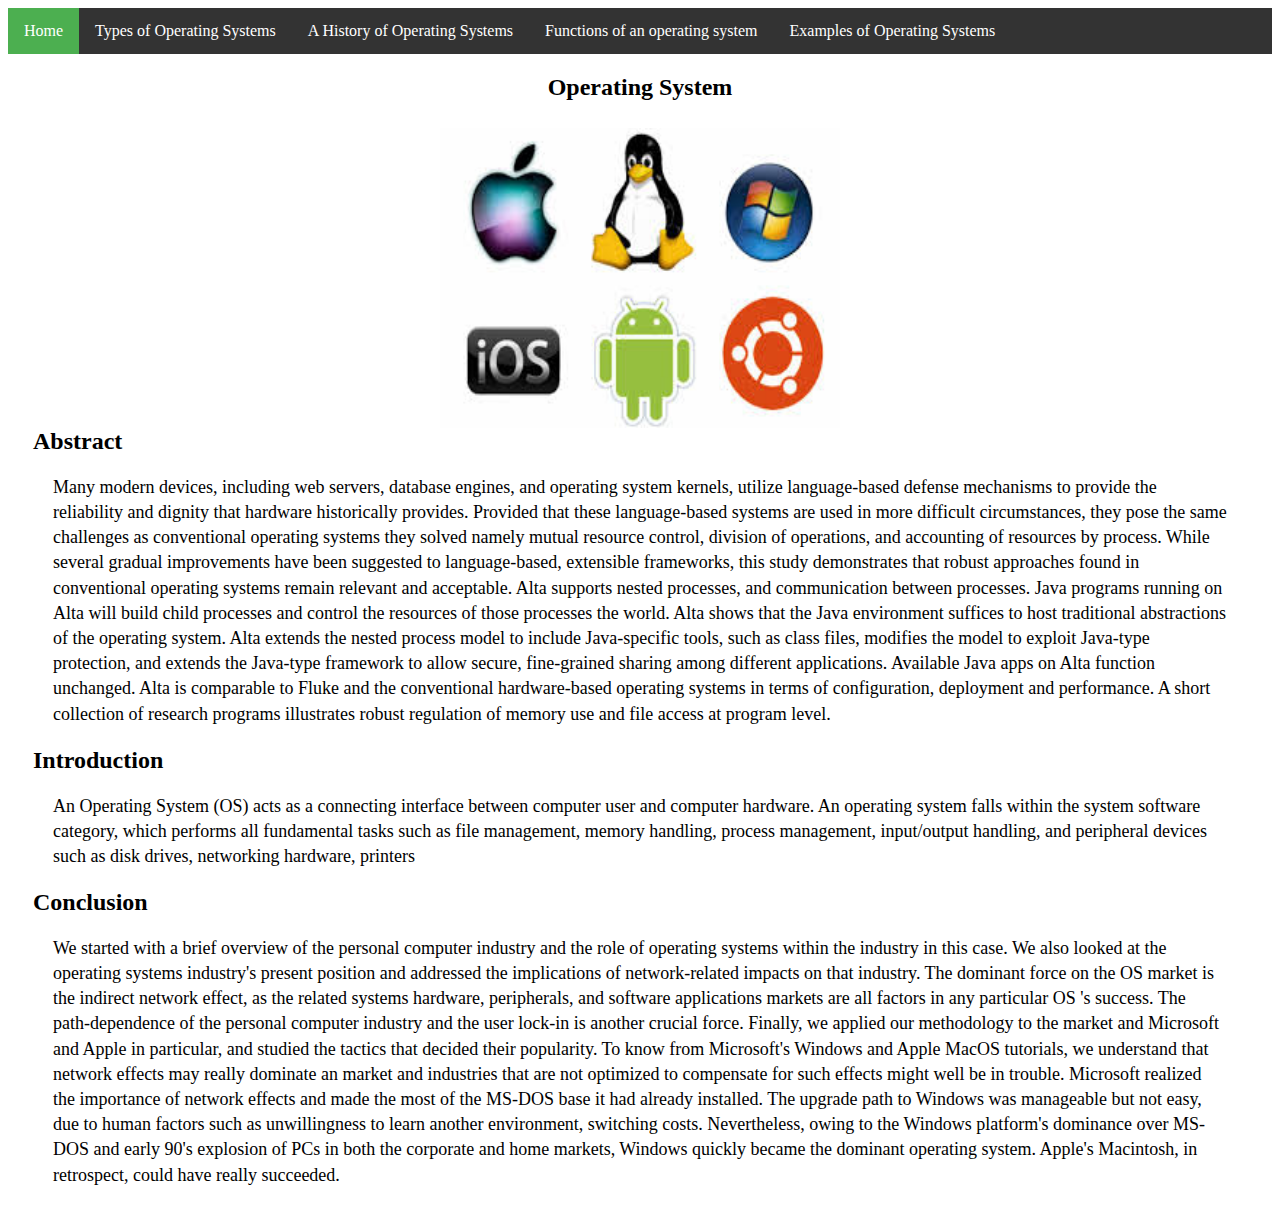
<file: index.html>
<!DOCTYPE html>
<html>
	<head>
		<link rel="stylesheet" type="text/css" href="style.css">
	</head>
	<body">
			<ul>
			  <li><a class="active" href="home.html">Home</a></li>
			  <li><a href="Types.html">Types of Operating Systems </a></li>
			  <li><a href="History.html">A History of Operating Systems</a></li>
			  <li><a href="Functions.html">Functions of an operating system </a></li>
			  <li><a href="Examples_of_Operating_Systems.html"> Examples of Operating Systems</a></li>

			</ul>
			<div class="outerLevel">
			<h2>

				<center>Operating System</center>
				<br>
				<img src="imge/os.jpg" width="400" height="300" alt="os.jpg" style="margin-left: auto; margin-right: auto; display: block;" />

				
				Abstract
				<br /> 
			</h2>
				
					<p class="giveMargin">
						Many modern devices, including web servers, database engines, and operating system kernels, utilize language-based defense mechanisms to provide the reliability and dignity that hardware historically provides. Provided that these language-based systems are used in more difficult circumstances, they pose the same challenges as conventional operating systems they solved namely mutual resource control, division of operations, and accounting of resources by process. While several gradual improvements have been suggested to language-based, extensible frameworks, this study demonstrates that robust approaches found in conventional operating systems remain relevant and acceptable. Alta supports nested processes, and communication between processes. Java programs running on Alta will build child processes and control the resources of those processes the world. Alta shows that the Java environment suffices to host traditional abstractions of the operating system. Alta extends the nested process model to include Java-specific tools, such as class files, modifies the model to exploit Java-type protection, and extends the Java-type framework to allow secure, fine-grained sharing among different applications. Available Java apps on Alta function unchanged. Alta is comparable to Fluke and the conventional hardware-based operating systems in terms of configuration, deployment and performance. A short collection of research programs illustrates robust regulation of memory use and file access at program level.
					</p>
<h2>Introduction</h2>
<p class="giveMargin">
	An Operating System (OS) acts as a connecting interface between computer user and computer hardware. An operating system falls within the system software category, which performs all fundamental tasks such as file management, memory handling, process management, input/output handling, and peripheral devices such as disk drives, networking hardware, printers

</p>
				<h2>Conclusion</h2>
				<p class="giveMargin">
					We started with a brief overview of the personal computer industry and the role of operating systems within the industry in this case. We also looked at the operating systems industry's present position and addressed the implications of network-related impacts on that industry. The dominant force on the OS market is the indirect network effect, as the related systems hardware, peripherals, and software applications markets are all factors in any particular OS 's success. The path-dependence of the personal computer industry and the user lock-in is another crucial force. Finally, we applied our methodology to the market and Microsoft and Apple in particular, and studied the tactics that decided their popularity. To know from Microsoft's Windows and Apple MacOS tutorials, we understand that network effects may really dominate an market and industries that are not optimized to compensate for such effects might well be in trouble. Microsoft realized the importance of network effects and made the most of the MS-DOS base it had already installed. The upgrade path to Windows was manageable but not easy, due to human factors such as unwillingness to learn another environment, switching costs. Nevertheless, owing to the Windows platform's dominance over MS-DOS and early 90's explosion of PCs in both the corporate and home markets, Windows quickly became the dominant operating system. Apple's Macintosh, in retrospect, could have really succeeded. 
				</p>

			</div>

	</body>
</html>
</file>
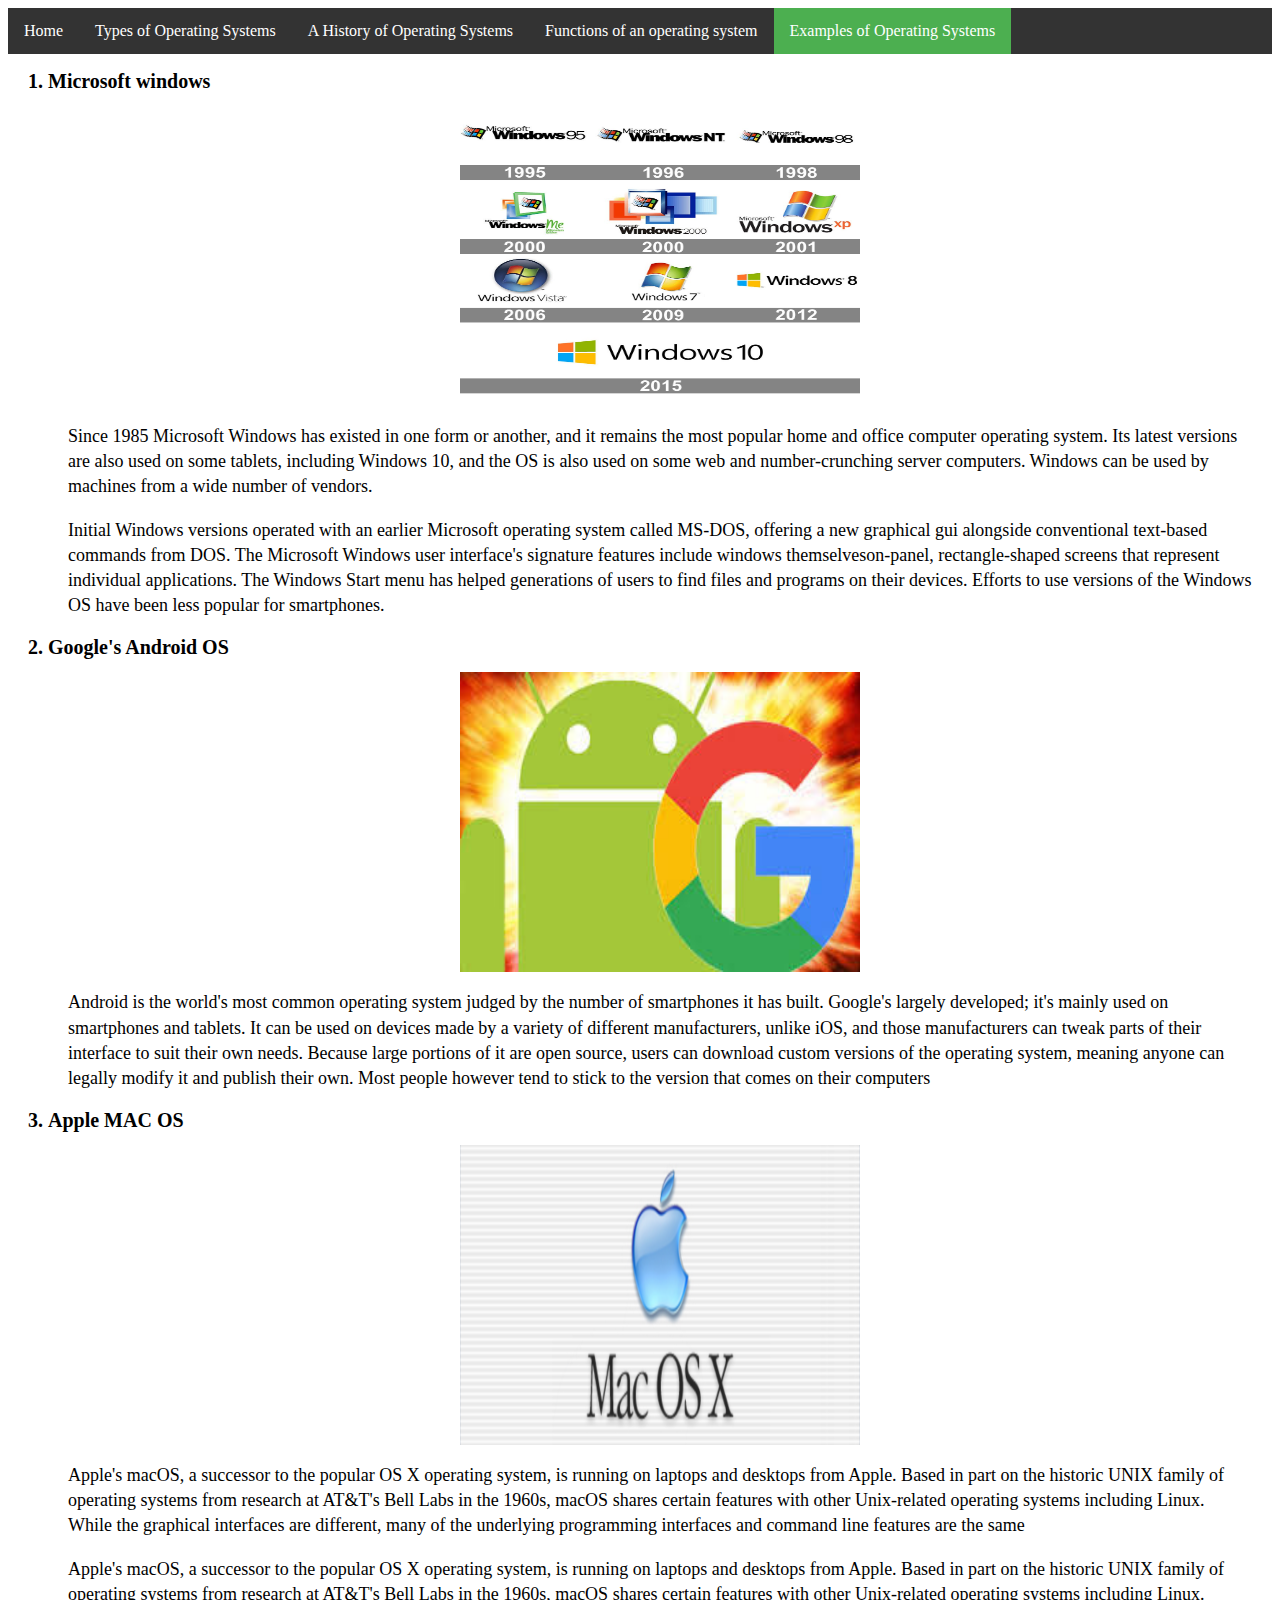
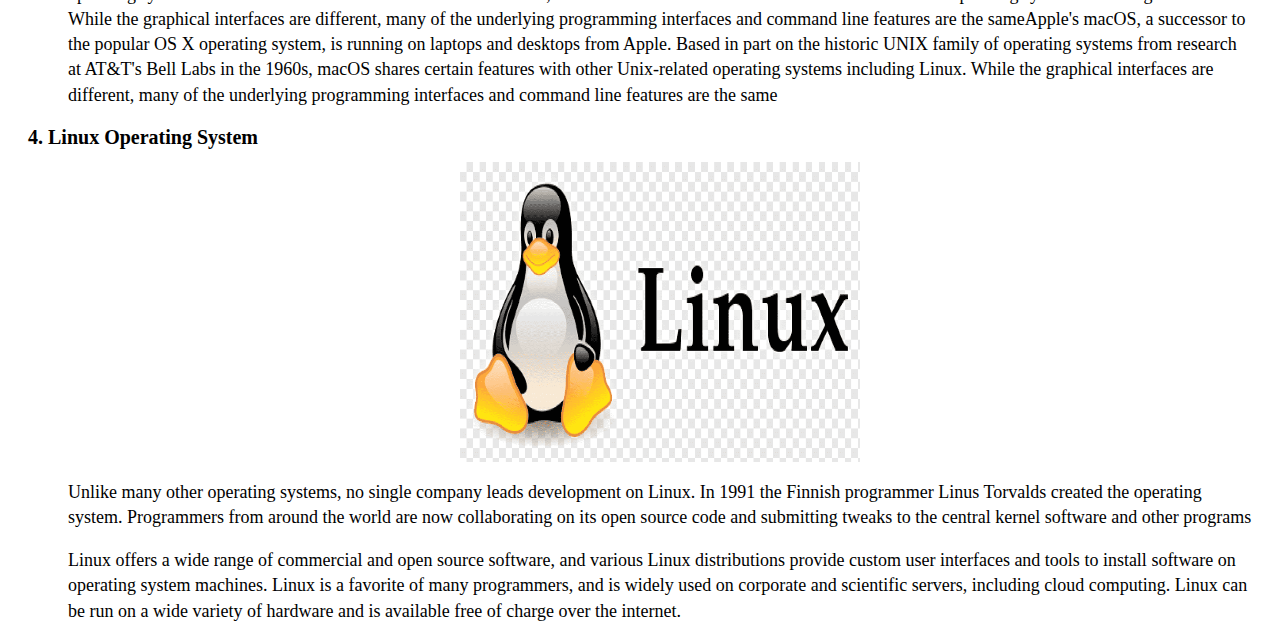
<file: Examples_of_Operating_Systems.html>
<!DOCTYPE html>
<html>
	<head>
		<link rel="stylesheet" type="text/css" href="style.css">
	</head>
	<body>
		<ul>
			<li><a href="index.html">Home</a></li>
			<li><a href="Types.html">Types of Operating Systems </a></li>
			<li><a href="History.html">A History of Operating Systems</a></li>
			<li><a href="Functions.html">Functions of an operating system </a></li>
			<li><a class="active" href="Examples_of_Operating_Systems.html"> Examples of Operating Systems</a></li>

		  </ul>

		  <ol >
			<li style="font-size: 20px; font-weight: bold;">Microsoft windows</li><br/><br/>
			<img src="imge/Windows-Logo-history.jpg" width="400" height="300" alt="Windows-Logo-history.jpg" style="margin-left: auto; margin-right: auto; display: block;" />
<p class="giveMargin">
	Since 1985 Microsoft Windows has existed in one form or another, and it remains the most popular home and office computer operating system. Its latest versions are also used on some tablets, including Windows 10, and the OS is also used on some web and number-crunching server computers. Windows can be used by machines from a wide number of vendors. </p>
<p class="giveMargin">
	Initial Windows versions operated with an earlier Microsoft operating system called MS-DOS, offering a new graphical gui alongside conventional text-based commands from DOS. The Microsoft Windows user interface's signature features include windows themselveson-panel, rectangle-shaped screens that represent individual applications. The Windows Start menu has helped generations of users to find files and programs on their devices. Efforts to use versions of the Windows OS have been less popular for smartphones. </p>
<li style="font-size: 20px; font-weight: bold;">Google's Android OS</li><br/><br/>
<img src="imge/g.jpg" width="400" height="300" alt="g.jpg" style="margin-left: auto; margin-right: auto; display: block;" />
<p class="giveMargin">
	Android is the world's most common operating system judged by the number of smartphones it has built. Google's largely developed; it's mainly used on smartphones and tablets. It can be used on devices made by a variety of different manufacturers, unlike iOS, and those manufacturers can tweak parts of their interface to suit their own needs. Because large portions of it are open source, users can download custom versions of the operating system, meaning anyone can legally modify it and publish their own. Most people however tend to stick to the version that comes on their computers</p>
<li style="font-size: 20px; font-weight: bold;">Apple MAC OS	</li><br/><br/>
<img src="imge/mac.png" width="400" height="300" alt="mac.png" style="margin-left: auto; margin-right: auto; display: block;" />
<p class="giveMargin">
	Apple's macOS, a successor to the popular OS X operating system, is running on laptops and desktops from Apple. Based in part on the historic UNIX family of operating systems from research at AT&T's Bell Labs in the 1960s, macOS shares certain features with other Unix-related operating systems including Linux. While the graphical interfaces are different, many of the underlying programming interfaces and command line features are the same</p>
	<p class="giveMargin">
	Apple's macOS, a successor to the popular OS X operating system, is running on laptops and desktops from Apple. Based in part on the historic UNIX family of operating systems from research at AT&T's Bell Labs in the 1960s, macOS shares certain features with other Unix-related operating systems including Linux. While the graphical interfaces are different, many of the underlying programming interfaces and command line features are the sameApple's macOS, a successor to the popular OS X operating system, is running on laptops and desktops from Apple. Based in part on the historic UNIX family of operating systems from research at AT&T's Bell Labs in the 1960s, macOS shares certain features with other Unix-related operating systems including Linux. While the graphical interfaces are different, many of the underlying programming interfaces and command line features are the same</p>
<li style="font-size: 20px; font-weight: bold;">Linux Operating System</li><br/><br/>
<img src="imge/linux.png" width="400" height="300" alt="Linux.png" style="margin-left: auto; margin-right: auto; display: block;" />
<p class="giveMargin">
	Unlike many other operating systems, no single company leads development on Linux. In 1991 the Finnish programmer Linus Torvalds created the operating system. Programmers from around the world are now collaborating on its open source code and submitting tweaks to the central kernel software and other programs</p>
	<p class="giveMargin">
	Linux offers a wide range of commercial and open source software, and various Linux distributions provide custom user interfaces and tools to install software on operating system machines. Linux is a favorite of many programmers, and is widely used on corporate and scientific servers, including cloud computing. Linux can be run on a wide variety of hardware and is available free of charge over the internet. </p>

</ol>

</body>
</html>
</file>
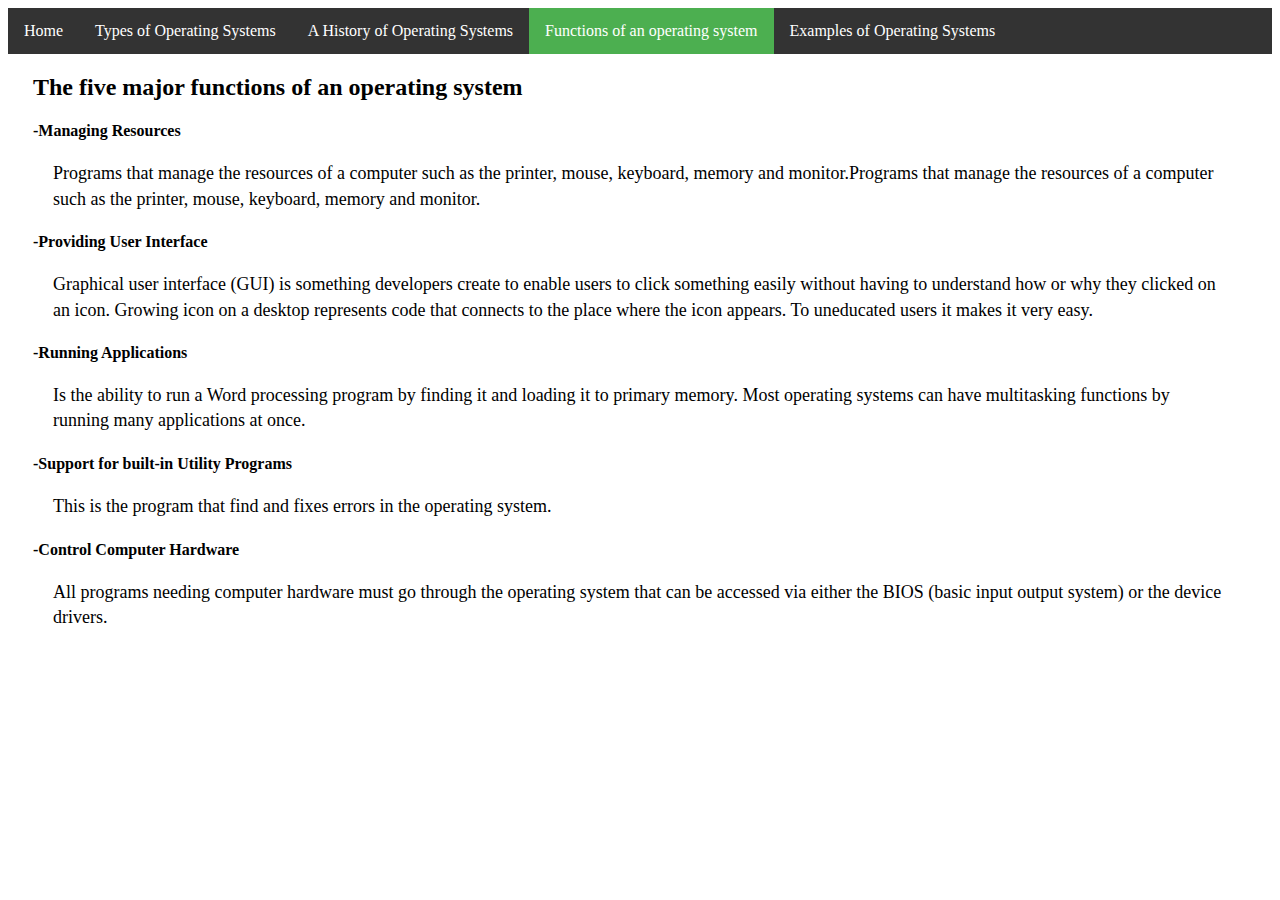
<file: Functions.html>
<!DOCTYPE html>
<html>
	<head>
		<link rel="stylesheet" type="text/css" href="style.css">
	</head>
	<body>
		<ul>
			<li><a href="index.html">Home</a></li>
			<li><a href="Types.html">Types of Operating Systems </a></li>
			<li><a href="History.html">A History of Operating Systems</a></li>
			<li><a class="active" href="Functions.html">Functions of an operating system </a></li>
			<li><a href="Examples_of_Operating_Systems.html"> Examples of Operating Systems</a></li>

		  </ul>
		  <div class="outerLevel">
			<h2>

				The five major functions of an operating system
			</h2> 
				<h4>-Managing Resources</h4>
				
				<p class="giveMargin">
					Programs that manage the resources of a computer such as the printer, mouse, keyboard, memory and monitor.Programs that manage the resources of a computer such as the printer, mouse, keyboard, memory and monitor.</p>

			<h4>-Providing User Interface</h4>
			<p class="giveMargin">
				Graphical user interface (GUI) is something developers create to enable users to click something easily without having to understand how or why they clicked on an icon. Growing icon on a desktop represents code that connects to the place where the icon appears. To uneducated users it makes it very easy.</p>
<h4>-Running Applications</h4>
<p class="giveMargin">
	Is the ability to run a Word processing program by finding it and loading it to primary memory. Most operating systems can have multitasking functions by running many applications at once.</p>
<h4>-Support for built-in Utility Programs</h4>
<p class="giveMargin">
	This is the program that find and fixes errors in the operating system.</p>
<h4>-Control Computer Hardware</h4>
<p class="giveMargin">
	All programs needing computer hardware must go through the operating system that can be accessed via either the BIOS (basic input output system) or the device drivers. </p>	
</div>
</body>
</html>
</file>
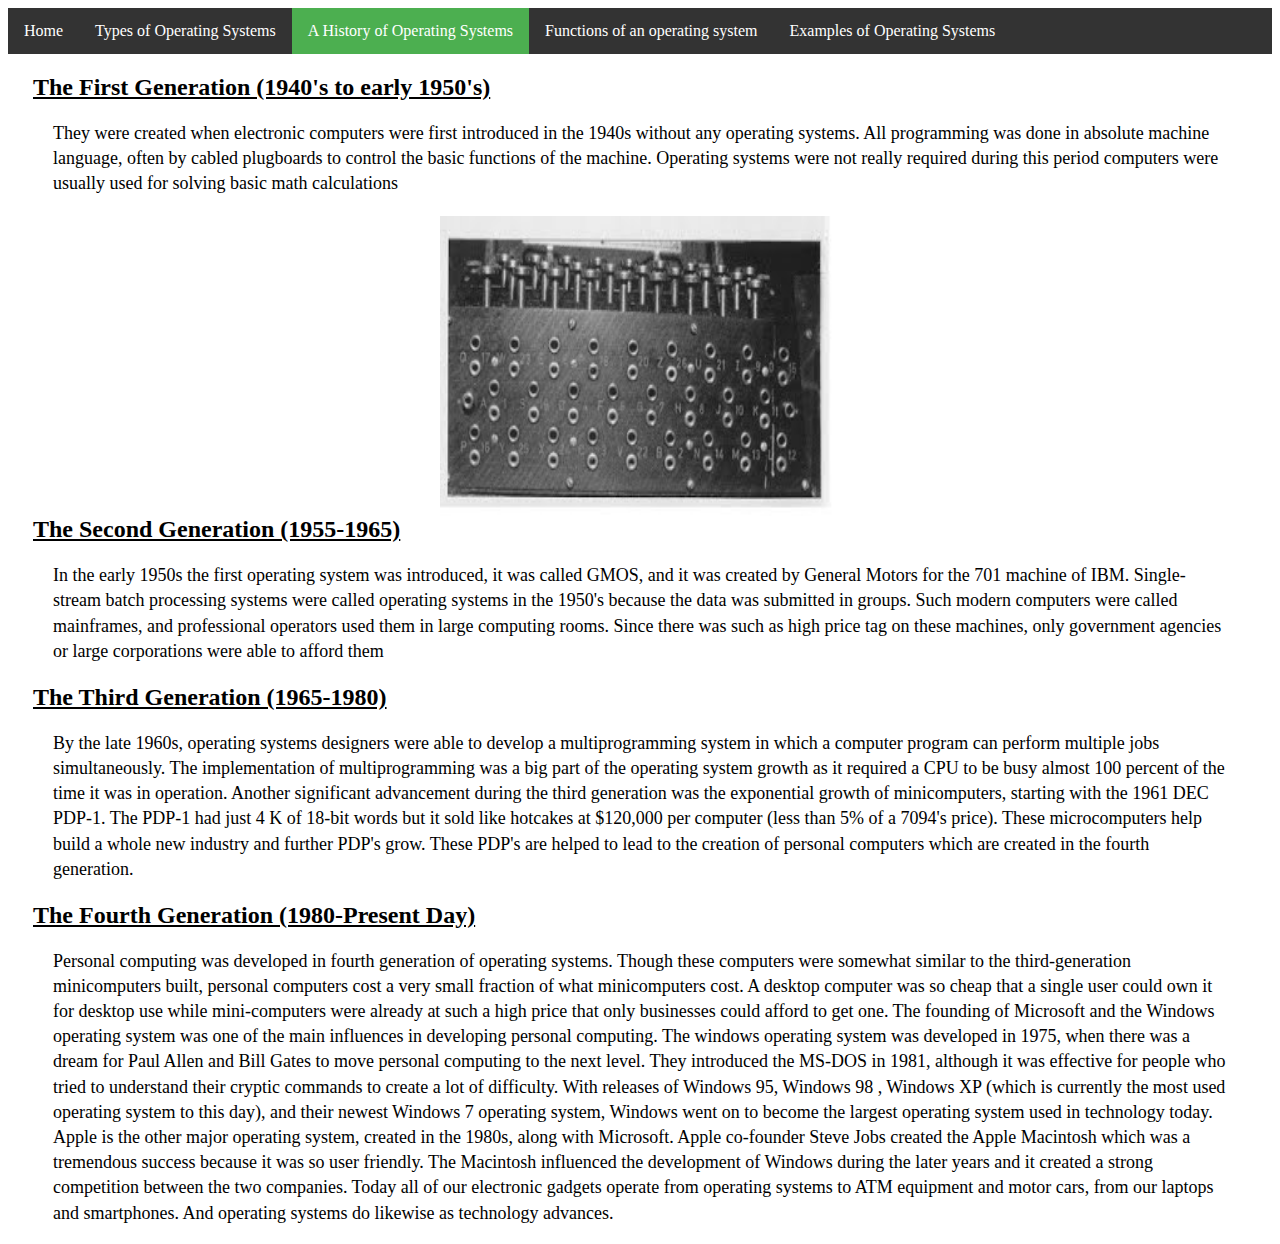
<file: History.html>
<!DOCTYPE html>
<html>
	<head>
		<link rel="stylesheet" type="text/css" href="style.css">
	</head>
	<body>
		<ul>
			<li><a  href="index.html">Home</a></li>
			<li><a href="Types.html">Types of Operating Systems </a></li>
			<li><a class="active" href="History.html">A History of Operating Systems</a></li>
			<li><a href="Functions.html">Functions of an operating system </a></li>
			<li><a href="Examples_of_Operating_Systems.html"> Examples of Operating Systems</a></li>

		  </ul>
		  <div class="outerLevel">
			<h2>


<b><u>The First Generation (1940's to early 1950's)</u></b>
</h2>
<p class="giveMargin">
	They were created when electronic computers were first introduced in the 1940s without any operating systems. All programming was done in absolute machine language, often by cabled plugboards to control the basic functions of the machine. Operating systems were not really required during this period computers were usually used for solving basic math calculations</p>
<h2>
				<img src="imge/histo.jpg" width="400" height="300" alt="histo.jpg" style="margin-left: auto; margin-right: auto; display: block;" />

<b><u>The Second Generation (1955-1965)</u></b>
</h2>
<p class="giveMargin">
	In the early 1950s the first operating system was introduced, it was called GMOS, and it was created by General Motors for the 701 machine of IBM. Single-stream batch processing systems were called operating systems in the 1950's because the data was submitted in groups. Such modern computers were called mainframes, and professional operators used them in large computing rooms. Since there was such as high price tag on these machines, only government agencies or large corporations were able to afford them</p>			
<h2><b><u>The Third Generation (1965-1980)</u></b>
</h2>
<p class="giveMargin">
	By the late 1960s, operating systems designers were able to develop a multiprogramming system in which a computer program can perform multiple jobs simultaneously. The implementation of multiprogramming was a big part of the operating system growth as it required a CPU to be busy almost 100 percent of the time it was in operation. Another significant advancement during the third generation was the exponential growth of minicomputers, starting with the 1961 DEC PDP-1. The PDP-1 had just 4 K of 18-bit words but it sold like hotcakes at $120,000 per computer (less than 5% of a 7094's price). These microcomputers help build a whole new industry and further PDP's grow. These PDP's are helped to lead to the creation of personal computers which are created in the fourth generation. </p>
<h2><b><u>The Fourth Generation (1980-Present Day)</u></b></h2>
<p class="giveMargin">
	Personal computing was developed in fourth generation of operating systems. Though these computers were somewhat similar to the third-generation minicomputers built, personal computers cost a very small fraction of what minicomputers cost. A desktop computer was so cheap that a single user could own it for desktop use while mini-computers were already at such a high price that only businesses could afford to get one. The founding of Microsoft and the Windows operating system was one of the main influences in developing personal computing. The windows operating system was developed in 1975, when there was a dream for Paul Allen and Bill Gates to move personal computing to the next level. They introduced the MS-DOS in 1981, although it was effective for people who tried to understand their cryptic commands to create a lot of difficulty. With releases of Windows 95, Windows 98 , Windows XP (which is currently the most used operating system to this day), and their newest Windows 7 operating system, Windows went on to become the largest operating system used in technology today. Apple is the other major operating system, created in the 1980s, along with Microsoft. Apple co-founder Steve Jobs created the Apple Macintosh which was a tremendous success because it was so user friendly. The Macintosh influenced the development of Windows during the later years and it created a strong competition between the two companies. Today all of our electronic gadgets operate from operating systems to ATM equipment and motor cars, from our laptops and smartphones. And operating systems do likewise as technology advances.  </p>
	
</div>
</body>
</html>
</file>
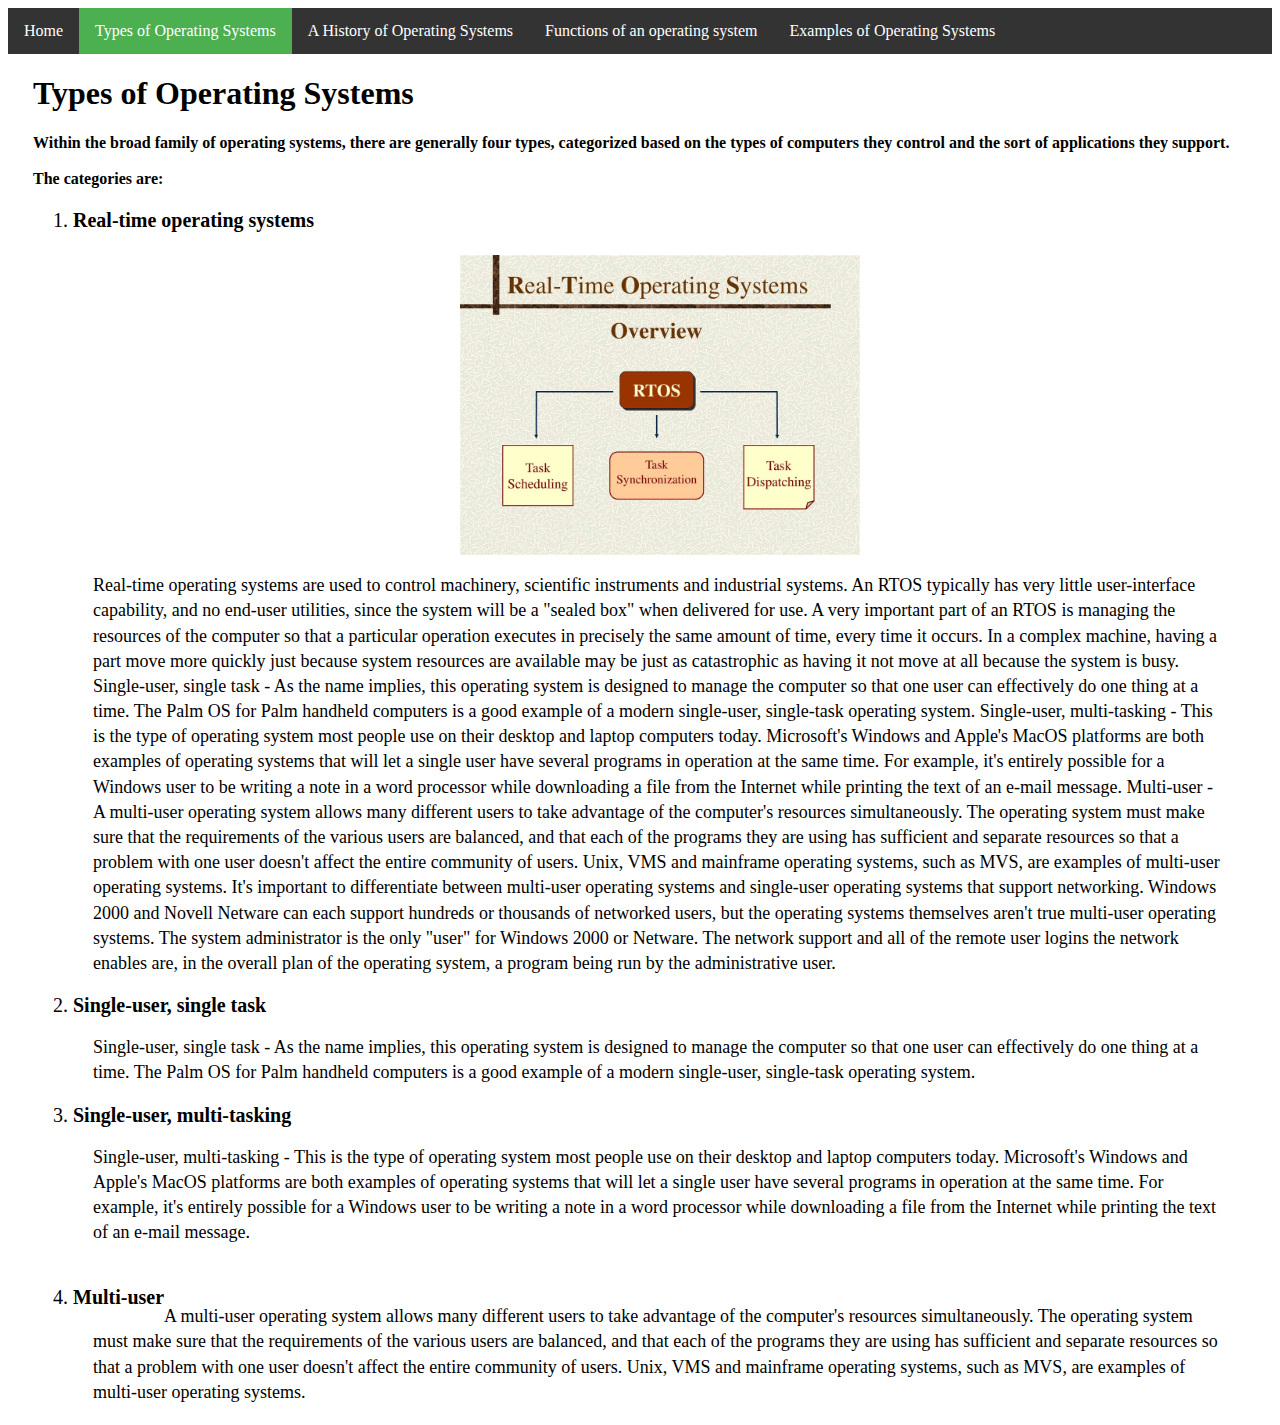
<file: Types.html>
<!DOCTYPE html>
<html>
	<head>
		<link rel="stylesheet" type="text/css" href="style.css">
	</head>
	<body>
		<ul>
			<li><a  href="index.html">Home</a></li>
			<li><a class="active" href="Types.html">Types of Operating Systems </a></li>
			<li><a href="History.html">A History of Operating Systems</a></li>
			<li><a href="Functions.html">Functions of an operating system </a></li>
			<li><a href="Examples_of_Operating_Systems.html"> Examples of Operating Systems</a></li>

		  </ul>

		  <div class="outerLevel">
			<h1>
				Types of Operating Systems

			</h1>
			<h4>Within the broad family of operating systems, there are generally four types, categorized based on the types of computers they control and the sort of applications they support. <br/> <br/>
				The categories are:</h4>
		<ol style="font-size: 20px;">
			<li ><b>Real-time operating systems</b></li>
			<br/>
			<br/>
			<img src="imge/rtos.jpg" width="400" height="300" alt="rtos.jpg" style="margin-left: auto; margin-right: auto; display: block;" />
			<p class="giveMargin">
				 Real-time operating systems are used to control machinery, scientific instruments and industrial systems. An RTOS typically has very little user-interface capability, and no end-user utilities, since the system will be a "sealed box" when delivered for use. A very important part of an RTOS is managing the resources of the computer so that a particular operation executes in precisely the same amount of time, every time it occurs. In a complex machine, having a part move more quickly just because system resources are available may be just as catastrophic as having it not move at all because the system is busy.
	Single-user, single task - As the name implies, this operating system is designed to manage the computer so that one user can effectively do one thing at a time. The Palm OS for Palm handheld computers is a good example of a modern single-user, single-task operating system.
	Single-user, multi-tasking - This is the type of operating system most people use on their desktop and laptop computers today. Microsoft's Windows and Apple's MacOS platforms are both examples of operating systems that will let a single user have several programs in operation at the same time. For example, it's entirely possible for a Windows user to be writing a note in a word processor while downloading a file from the Internet while printing the text of an e-mail message.
	Multi-user - A multi-user operating system allows many different users to take advantage of the computer's resources simultaneously. The operating system must make sure that the requirements of the various users are balanced, and that each of the programs they are using has sufficient and separate resources so that a problem with one user doesn't affect the entire community of users. Unix, VMS and mainframe operating systems, such as MVS, are examples of multi-user operating systems.
	It's important to differentiate between multi-user operating systems and single-user operating systems that support networking. Windows 2000 and Novell Netware can each support hundreds or thousands of networked users, but the operating systems themselves aren't true multi-user operating systems. The system administrator is the only "user" for Windows 2000 or Netware. The network support and all of the remote user logins the network enables are, in the overall plan of the operating system, a program being run by the administrative user.
	
	
			<br>
			
	
		<li><b>Single-user, single task</b></li>
		<br>
		<p class="giveMargin"> Single-user, single task - As the name implies, this operating system is designed to manage the computer so that one user can effectively do one thing at a time. The Palm OS for Palm handheld computers is a good example of a modern single-user, single-task operating system.
		<li><b>Single-user, multi-tasking</b></li>
		<br>
			<p class="giveMargin"> Single-user, multi-tasking - This is the type of operating system most people use on their desktop and laptop computers today. Microsoft's Windows and Apple's MacOS platforms are both examples of operating systems that will let a single user have several programs in operation at the same time. For example, it's entirely possible for a Windows user to be writing a note in a word processor while downloading a file from the Internet while printing the text of an e-mail message.
		</p>
		<br>
		<li><b>Multi-user</b></li>

		<p class="giveMargin"> A multi-user operating system allows many different users to take advantage of the computer's resources simultaneously. The operating system must make sure that the requirements of the various users are balanced, and that each of the programs they are using has sufficient and separate resources so that a problem with one user doesn't affect the entire community of users. Unix, VMS and mainframe operating systems, such as MVS, are examples of multi-user operating systems.
		</p>
	</ol>
</div>
	</body>
</html>
</file>
<file: style.css>
ul {
  list-style-type: none;
  margin: 0;
  padding: 0;
  overflow: hidden;
  background-color: #333;
}

li {
  float: left;
}

li a {
  display: block;
  color: white;
  text-align: center;
  padding: 14px 16px;
  text-decoration: none;
}

li a:hover:not(.active) {
  background-color: #111;
}

.active {
  background-color: #4CAF50;
}

.outerLevel{
  margin-left: 25px;
 padding-right: 25px;
  
}

.giveMargin{
  margin-left: 20px;
  margin-right: 20px;
  line-height: 1.4;
  font-size: 18px;
}
</file>
